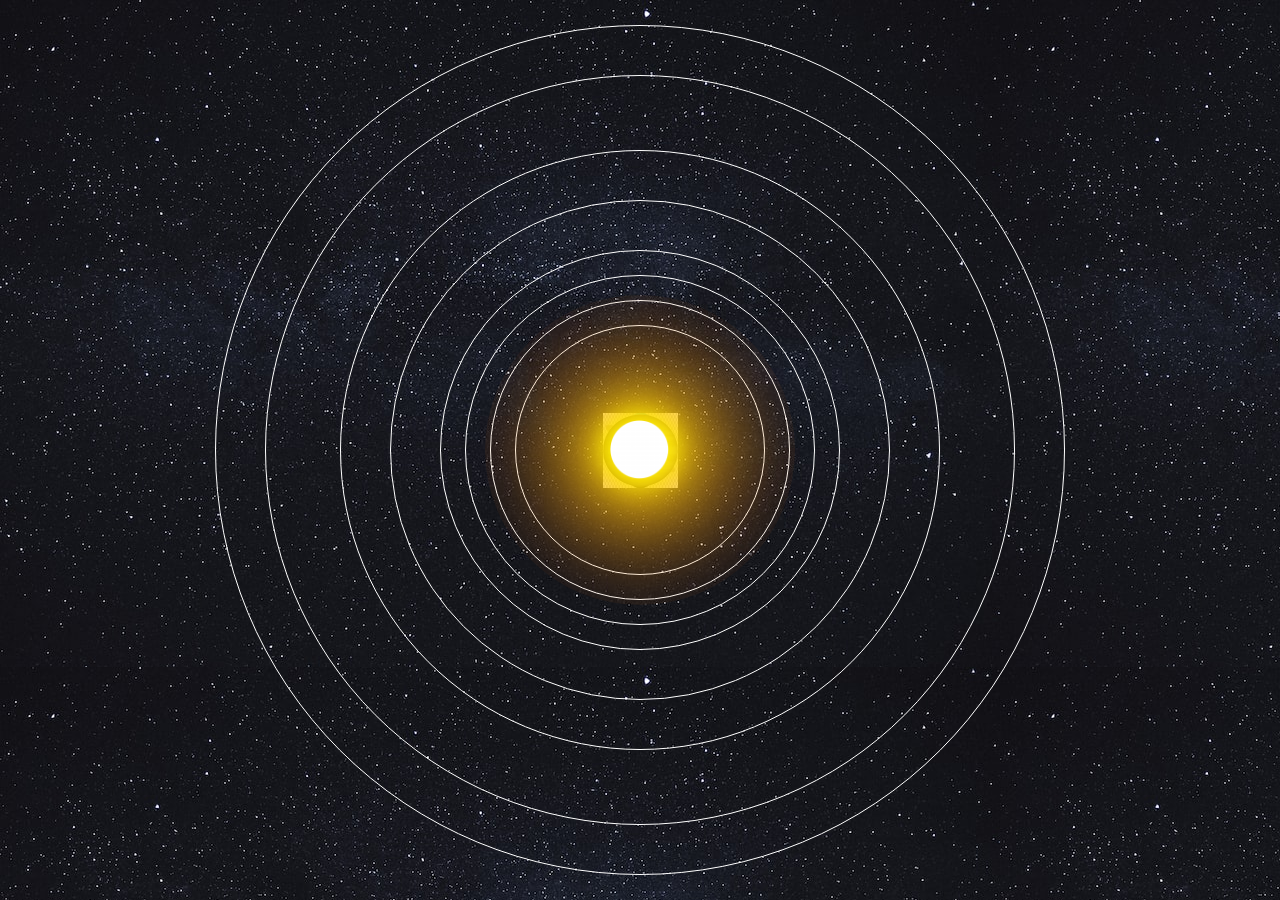
<file: Solar system/index.html>
<!DOCTYPE html>
<html lang="en">
  <head>
    <meta charset="UTF-8" />
    <meta http-equiv="X-UA-Compatible" content="IE=edge" />
    <meta name="viewport" content="width=device-width, initial-scale=1.0" />
    <title>Solar System</title>
    <link rel="stylesheet" href="index.css" />
  </head>
  <body>
    <div class="wrapper">
      <div class="neptune-container">
        <img src="img/neptune.png" />
      </div>
      <div class="uranus-container">
        <img src="img/uranus.jpg" />
      </div>
      <div class="saturn-container">
        <img src="img/saturn.png" />
      </div>
      <div class="jupiter-container">
        <img src="img/jupiter.png" />
      </div>
      <div class="mars-container">
        <img src="img/mars.png" />
      </div>
      <div class="earth-container">
        <img src="img/earth.png" />
      </div>
      <div class="venus-container">
        <img src="img/venus.png" />
      </div>
      <div class="mercury-container">
        <img src="img/mercury.png" />
      </div>
      <div class="sun-container">
        <img src="img/sun.png" />
      </div>
    </div>
  </body>
</html>
</file>
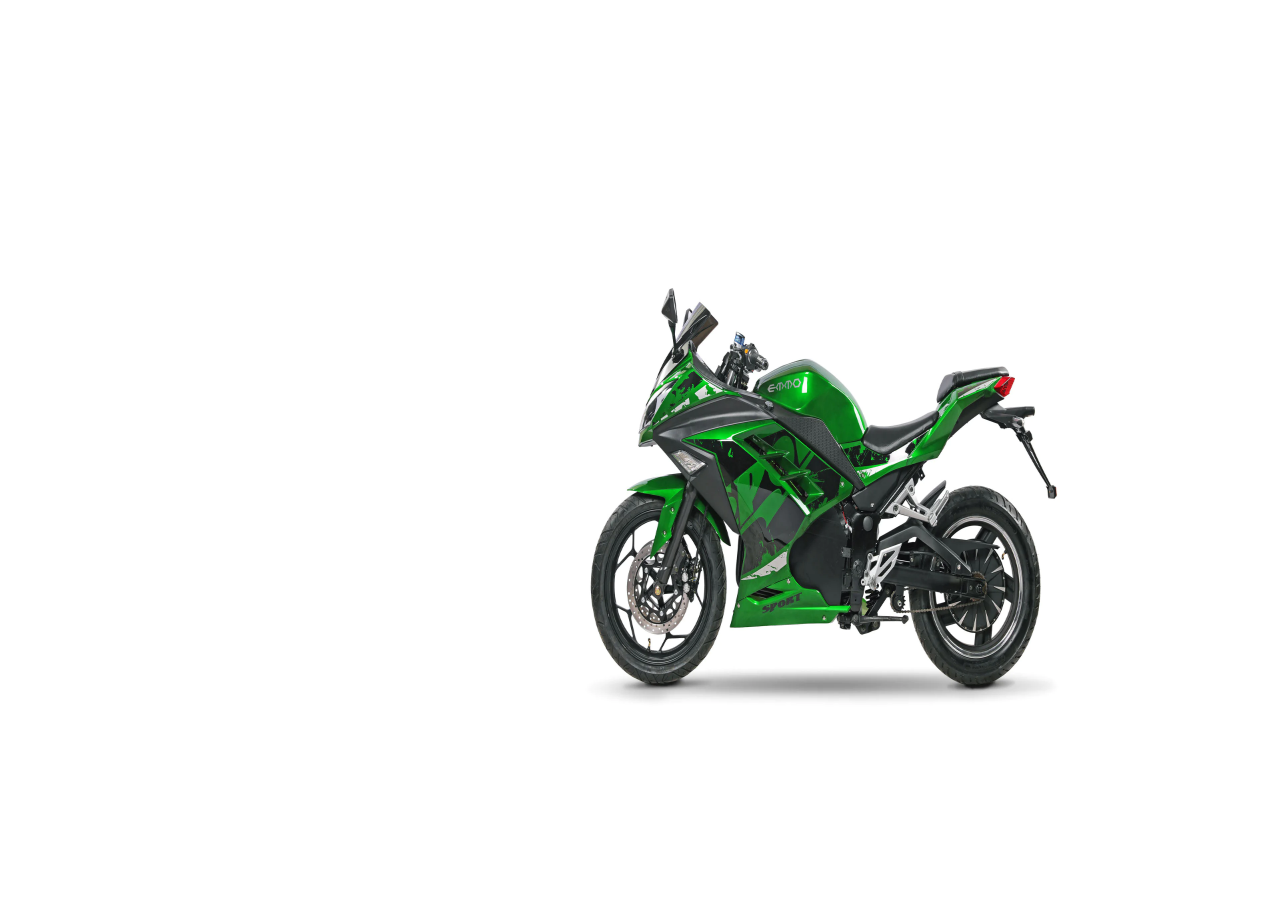
<file: MEDUZA animation/m.html>
<!DOCTYPE html>
<html lang="en">
  <head>
    <meta charset="UTF-8" />
    <meta http-equiv="X-UA-Compatible" content="IE=edge" />
    <meta name="viewport" content="width=device-width, initial-scale=1.0" />
    <title>Document</title>
    <link rel="stylesheet" href="./style.css" />
  </head>
  <body>
    <div class="pepsi"><img src="./img/ZoneSGreen1.png" alt="" /></div>
    <div class="lTop"><img src="./img/Kawasaki-Logo.png" alt="" /></div>
    <div class="lBottom"><img src="./img/Kawasaki-Logo.png" alt="" /></div>
    <div class="rTop"><img src="./img/Kawasaki-Logo.png" alt="" /></div>
    <div class="rCenter"><img src="./img/Kawasaki-Logo.png" alt="" /></div>
    <div class="rBottom"><img src="./img/Kawasaki-Logo.png" alt="" /></div>
  </body>
</html>
</file>
<file: Solar system/index.css>
* {
  box-sizing: border-box;
  margin: 0;
  padding: 0;
}

body {
  height: 100vh;
  display: flex;
  justify-content: center;
  align-items: center;
  background-image: url(img/space-background.jpg)
}

.wrapper {
 height: 100%;
 width: 100%;
 display: flex;
 justify-content: center;
 align-items: center;
}

.neptune-container {
 position: absolute;
 height: 850px;
 width: 850px;
 border-radius: 100%;
 display: flex;
 justify-content: center;
 align-items: center;
 border: 1px solid white;   
}

.neptune-container > img {
height: 50px;
width: 50px;
animation: neptune-rotation 53954ms linear infinite;
}

.uranus-container {
 position: absolute;
 height: 750px;
 width: 750px;
 border-radius: 100%;
 display: flex;
 justify-content: center;
 align-items: center;
 border: 1px solid white;   
}

.uranus-container > img {
 height: 75px;
 width: 75px;
 animation: uranus-rotation 37054ms linear infinite;
}

.saturn-container {
 position: absolute;
 height: 600px;
 width: 600px;
 border-radius: 100%;
 display: flex;
 justify-content: center;
 align-items: center;
 border: 1px solid white;   
}

.saturn-container > img {
 height: 75px;
 width: 75px;
 animation: saturn-rotation 33218ms linear infinite;
}

.jupiter-container {
 position: absolute;
 height: 500px;
 width: 500px;
 border-radius: 100%;
 display: flex;
 justify-content: center;
 align-items: center;
 border: 1px solid white;   
}

.jupiter-container > img {
 height: 75px;
 width: 75px;
 animation: jupiter-rotation 27339ms linear infinite;
}

.mars-container {
 position: absolute;
 height: 400px;
 width: 400px;
 border-radius: 100%;
 display: flex;
 justify-content: center;
 align-items: center;
 border: 1px solid white;   
}

.mars-container > img {
 height: 35px;
 width: 35px;
 animation: mars-rotation 12684ms linear infinite;
}

.earth-container {
 position: absolute;
 height: 350px;
 width: 350px;
 border-radius: 100%;
 display: flex;
 justify-content: center;
 align-items: center;
 border: 1px solid white;   
}

.earth-container > img {
 height: 30px;
 width: 30px;
 animation: earth-rotation 11079ms linear infinite;
}

.venus-container {
 position: absolute;
 height: 300px;
 width: 300px;
 border-radius: 100%;
 display: flex;
 justify-content: center;
 align-items: center;
 border: 1px solid white;   
}

.venus-container > img {
 height: 20px;
 width: 20px;
 animation: venus-rotation 7259ms linear infinite;
}

.mercury-container {
 position: absolute;
 height: 250px;
 width: 250px;
 border-radius: 100%;
 display: flex;
 justify-content: center;
 align-items: center;
 border: 1px solid white;   
}

.mercury-container > img {
 height: 15px;
 width: 15px;
 animation: mercury-rotation 5768ms linear infinite;
}

.sun-container {
 position: absolute;
 height: 200px;
 width: 200px;
 border-radius: 100%;
 display: flex;
 justify-content: center;
 align-items: center;
}

.sun-container > img {
 height: 310px;
 width: 310px;
 border-radius: 100%;
 background-color: transparent;
 pointer-events: none;
}


@keyframes neptune-rotation {
  
0% {
 transform: rotate(0deg) translate(425px) rotate(0deg);
}

100% {
 transform: rotate(360deg) translate(425px) rotate(360deg);
}
}

@keyframes uranus-rotation {

0% {
 transform: rotate(0deg) translate(375px) rotate(0deg);
}
 
100% {
  transform: rotate(360deg) translate(375px) rotate(360deg);
}
}
 
@keyframes saturn-rotation {

0% {
  transform: rotate(0deg) translate(300px) rotate(0deg);
}
    
100% {
  transform: rotate(360deg) translate(300px) rotate(360deg);
}
}
    
@keyframes jupiter-rotation {

0% {
transform: rotate(0deg) translate(250px) rotate(0deg);
}
       
100% {
transform: rotate(360deg) translate(250px) rotate(360deg);
}
}
       
@keyframes mars-rotation {

0% {
transform: rotate(0deg) translate(200px) rotate(0deg);
}
         
100% {
transform: rotate(360deg) translate(200px) rotate(360deg);
}
}
          
@keyframes earth-rotation {

0% {
transform: rotate(0deg) translate(175px) rotate(0deg);
  }
            
100% {
transform: rotate(360deg) translate(175px) rotate(360deg);
  }
}
             
@keyframes venus-rotation {

 0% {
 transform: rotate(0deg) translate(150px) rotate(0deg);
     }
               
 100% {
 transform: rotate(360deg) translate(150px) rotate(360deg);
     }
  }
                
             
@keyframes mercury-rotation {

 0% {
 transform: rotate(0deg) translate(125px) rotate(0deg);
     }
               
 100% {
 transform: rotate(360deg) translate(125px) rotate(360deg);
     }
  }
</file>
<file: MEDUZA animation/style.css>
* {
  margin: 0;
  padding: 0;
  box-sizing: border-box;
}
body {
  width: 100%;
  height: 100vh;
  background-image: url(./);
}

img {
  width: 100%;
  height: 100%;
}

.lTop,
.lBottom,
.rTop,
.rCenter,
.rBottom {
  position: absolute;
  top: 45vh;
  left: 50vw;
  width: 160px;
  height: 160px;
  border-radius: 50%;
  animation-duration: 1.5s;
  animation-timing-function: ease-in-out;
  animation-iteration-count: 1;
  animation-direction: normal;
  animation-fill-mode: forwards;
  /* animation-timing-function: cubic-bezier(0.5, 1.6, 0.4, 0.7); */
}
.lTop {
  animation-name: ltop;
}
.lBottom {
  animation-name: lbottom;
}
.rTop {
  animation-name: rtop;
}
.rCenter {
  animation-name: rcenter;
}
.rBottom {
  animation-name: rbottom;
}

@keyframes ltop {
  0% {
    transform: translateX(0) translateY(0);
  }

  75% {
    transform: translateX(-490px) translateY(-84px);
  }

  95% {
    transform: translateX(-665px) translateY(-114px);
  }

  50%,
  90%,
  100% {
    transform: translateX(-700px) translateY(-120px);
  }
}

@keyframes lbottom {
  0% {
    transform: translateX(0) translateY(0);
  }

  75% {
    transform: translateX(-490px) translateY(84px);
  }

  95% {
    transform: translateX(-665px) translateY(114px);
  }

  50%,
  90%,
  100% {
    transform: translateX(-700px) translateY(120px);
  }
}

@keyframes rtop {
  0% {
    transform: translateX(0) translateY(0);
  }

  75% {
    transform: translateX(-371px) translateY(-171.5px);
  }

  95% {
    transform: translateX(-503.5px) translateY(-232.75px);
  }

  50%,
  90%,
  100% {
    transform: translateX(-530px) translateY(-245px);
  }
}

@keyframes rcenter {
  0% {
    transform: translateX(0) translateY(0);
  }

  75% {
    transform: translateX(-315px) translateY(0px);
  }

  95% {
    transform: translateX(-427.5px) translateY(0px);
  }

  50%,
  90%,
  100% {
    transform: translateX(-450px) translateY(0px);
  }
}

@keyframes rbottom {
  0% {
    transform: translateX(0) translateY(0);
  }

  75% {
    transform: translateX(-371px) translateY(171.5px);
  }

  95% {
    transform: translateX(-503.5px) translateY(232.75px);
  }

  50%,
  90%,
  100% {
    transform: translateX(-530px) translateY(245px);
  }
}

.pepsi {
  width: 500px;
  height: 500px;
  position: absolute;
  top: 230px;
  left: 567px;
  animation-name: pepsi;
  animation-duration: 1.5s;
  animation-timing-function: linear;
  animation-iteration-count: 1;
  animation-direction: normal;
  animation-fill-mode: forwards;
  z-index: 1;
}

@keyframes pepsi {
    from{
        transform: translateX(0) translateY(0);
    }

    to{
        transform: translateX(100px) translateY(0);
    }
}
</file>
